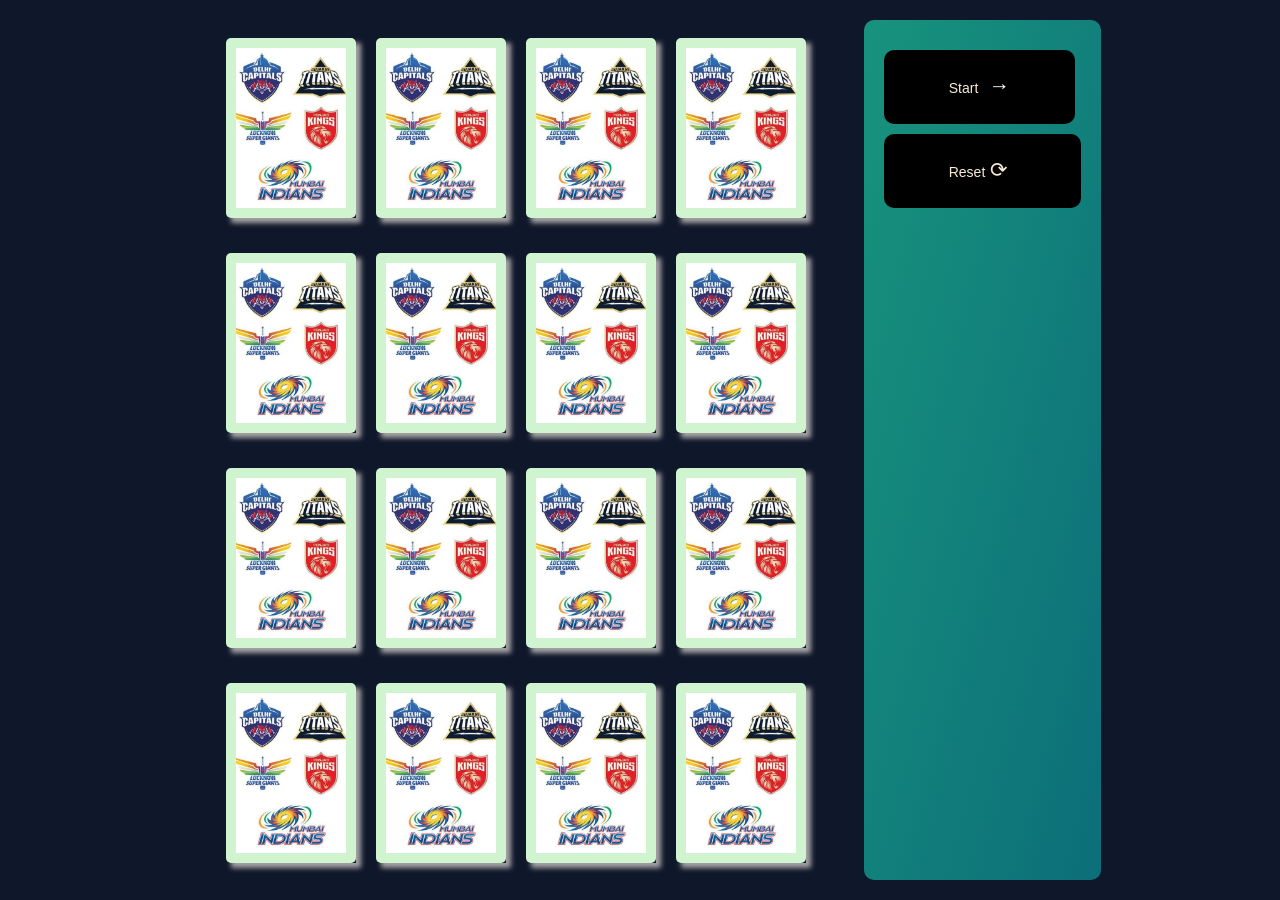
<file: index.html>
<!DOCTYPE html>
<html lang="en">
<head>
    <meta charset="UTF-8">
    <meta name="viewport" content="width=device-width, initial-scale=1.0">
    <title>Memory Card Game...!</title>
    <link rel="stylesheet" href="style.css">

</head>
<body>
   


    <section class="memory-game">
        <div class="cardWraper">

            <div class="memory-card" data-framework="bangalore">
                <img class="backFace"src="bangalore.webp" alt="card">
                <img class="frontFace"src="allTeams.jpg" alt="bangalore">
                
            </div>
            <div class="memory-card" data-framework="bangalore">
                <img class="backFace" src="bangalore.webp" alt="card">
                <img class="frontFace"src="allTeams.jpg" alt="bangalore">
                
            </div>
            <div class="memory-card" data-framework="chennai">
                <img class="backFace"src="chennai.jpeg" alt="card">
                <img class="frontFace"src="allTeams.jpg" alt="chennai">
                
            </div>
            <div class="memory-card" data-framework="chennai">
                <img class="backFace"src="chennai.jpeg" alt="card">
                <img class="frontFace"src="allTeams.jpg" alt="chennai">
                
            </div>
            <div class="memory-card" data-framework="delhi">
                <img class="backFace"src="delhi.jpg" alt="card">
                <img class="frontFace"src="allTeams.jpg" alt="delhi">
                
            </div>
            <div class="memory-card" data-framework="delhi">
                <img class="backFace"src="delhi.jpg" alt="card">
                <img class="frontFace"src="allTeams.jpg" alt="delhi">
                
            </div>
            <div class="memory-card" data-framework="gujrat">
                <img class="backFace"src="gujrat.webp" alt="card">
                <img class="frontFace"src="allTeams.jpg" alt="gujrat">
                
            </div>
            <div class="memory-card" data-framework="gujrat">
                <img class="backFace"src="gujrat.webp" alt="card">
                <img class="frontFace"src="allTeams.jpg" alt="gujrat">
                
            </div>
            <div class="memory-card" data-framework="hyderabad">
                <img class="backFace"src="hyderabad.jpg" alt="card">
                <img class="frontFace"src="allTeams.jpg" alt="hyderabad">
                
            </div>
            <div class="memory-card" data-framework="hyderabad">
                <img class="backFace"src="hyderabad.jpg" alt="card">
                <img class="frontFace"src="allTeams.jpg" alt="hyderabad">
                
            </div>
            <div class="memory-card" data-framework="kolkata">
                <img class="backFace"src="kolkata.jpg" alt="card">
                <img class="frontFace"src="allTeams.jpg" alt="Kolkata">
                
            </div>
            <div class="memory-card" data-framework="kolkata">
                <img class="backFace"src="kolkata.jpg" alt="card">
                <img class="frontFace"src="allTeams.jpg" alt="kolkata">
                
            </div>
            <div class="memory-card" data-framework="mumbai">
                <img class="backFace"src="mumbai.jpg" alt="card">
                <img class="frontFace"src="allTeams.jpg" alt="mumbai">
                
            </div>
            <div class="memory-card" data-framework="mumbai">
                <img class="backFace"src="mumbai.jpg" alt="card">
                <img class="frontFace"src="allTeams.jpg" alt="mumbai">
                
            </div>
            <div class="memory-card" data-framework="rajasthan">
                <img class="backFace"src="rajasthan.jpg" alt="card">
                <img class="frontFace"src="allTeams.jpg" alt="rajasthan">
                
            </div>
            <div class="memory-card" data-framework="rajasthan">
                <img class="backFace"src="rajasthan.jpg" alt="card">
                <img class="frontFace"src="allTeams.jpg" alt="rajasthan">
                
            </div>
           

        </div>
        <div class="outherInfo">
            <button class="btn" id="startbtn">Start</button>
            <button class="btn" id="resetbtn">Reset</button>
            <div id="timingShow"></div>
            <div id="resultShow"></div>
        </div>
    </section>

    
    <script src="javascript.js"></script>
</body>
</html>
</file>
<file: style.css>
*{
    margin: 0;
    padding: 0;
    font-family: Arial, Helvetica, sans-serif;
    font-size: 14px;
    box-sizing: border-box;
}


#startbtn::after{
    font-size: 10px;
     color: white;
     
    margin-left: 5px;
     font-size: 1.5rem;
        content: " →"; /* Add a simple arrow */
}
#startbtn:hover {
    transform: scale(1.05);
    border: 2px solid white;
    /* background-color: #4f36c0; */
    background-color: rgb(57, 56, 56);
    transition: all 1s ease;
    border-radius:  50px;

    font-size: 15px;
    
  }
  #resetbtn::after {
    content: "⟳";
    font-size: 1.5rem;
    margin-left: 5px;
    margin-right: 8px;
    display: inline-block;
    transition: transform 0.4s ease;
  }
  #resetbtn:hover {
    transform: scale(1.05);
    border: 2px solid white;
    background-color: rgb(57, 56, 56);
    /* background-color: #076a91; */
    transition: all 1s ease;
    border-radius:  50px;
    font-size: 15px;
  }
  

body{
    height: 100vh;
    display: flex;
    background-color: #0f172a;;
    /* background-color: rgb(0, 44, 59); */
}

.memory-game{
    perspective: 1000px;
    margin: 20px auto;
    display: flex;
    flex-direction: row;
    column-gap: 10px;
    justify-content: space-between;
}
.cardWraper{
    perspective: 1000px;
    width: 675px;
    display: flex;
    flex-wrap: wrap;
    column-gap: 10px;
    justify-content: center;
    align-items: center;
}
img{
    height: 60px;
    width: 80px;
}
.backFace, .frontFace{
    width: 100%;
    height: 100%;
    padding: 10px;
    position: absolute;
    border-radius: 5px;
    background-color: #cff4cf;
    backface-visibility: hidden;
    object-fit: cover;
}
.backFace{
    transform: rotateY(180deg);

}
.memory-card:hover{
    height:230px ;
    width: 190px;
}
.memory-card{
    margin: 5px;
    position: relative;
    width: 130px;
    height: 180px;
    transition: .5s;
    transform-style: preserve-3d;
    transform: scale(1);
    box-shadow: 5px 5px 5px rgba(187, 183, 183, 0.884);
}

.memory-card:active{
    transform: scale(0.97);
    transition: transform .2s;
}
.memory-card.flip{
    transform: rotateY(180deg);
}
.outherInfo{
    background: linear-gradient(to bottom right, #18937d, #0c6e79);
    padding: 20px;
    border-radius: 15px;
    color: #fff;
    /* background-color: rgb(227, 227, 226); */
    padding: 20px;
    border-radius: 10px;
}


 #startbtn, #resetbtn{
    display: block;
    border: 0;
    background-color: black;
    color: antiquewhite;
    padding: 25px 65px;
    border-radius: 10px;
    line-height: 22px;
    margin-top: 10px;
    cursor: pointer;
    font-weight: 400;
    transition: background-color s ease;
 } 
#timingShow{
    margin-top: 10px;
    text-align: center;
    font-size: 15px;
    font-weight: 600;
}
#resultShow{
    width: 150px;
    font-size: 14px;
    margin-top: 14px;
    line-height: 23px;
    font-weight: 500;
}
</file>
